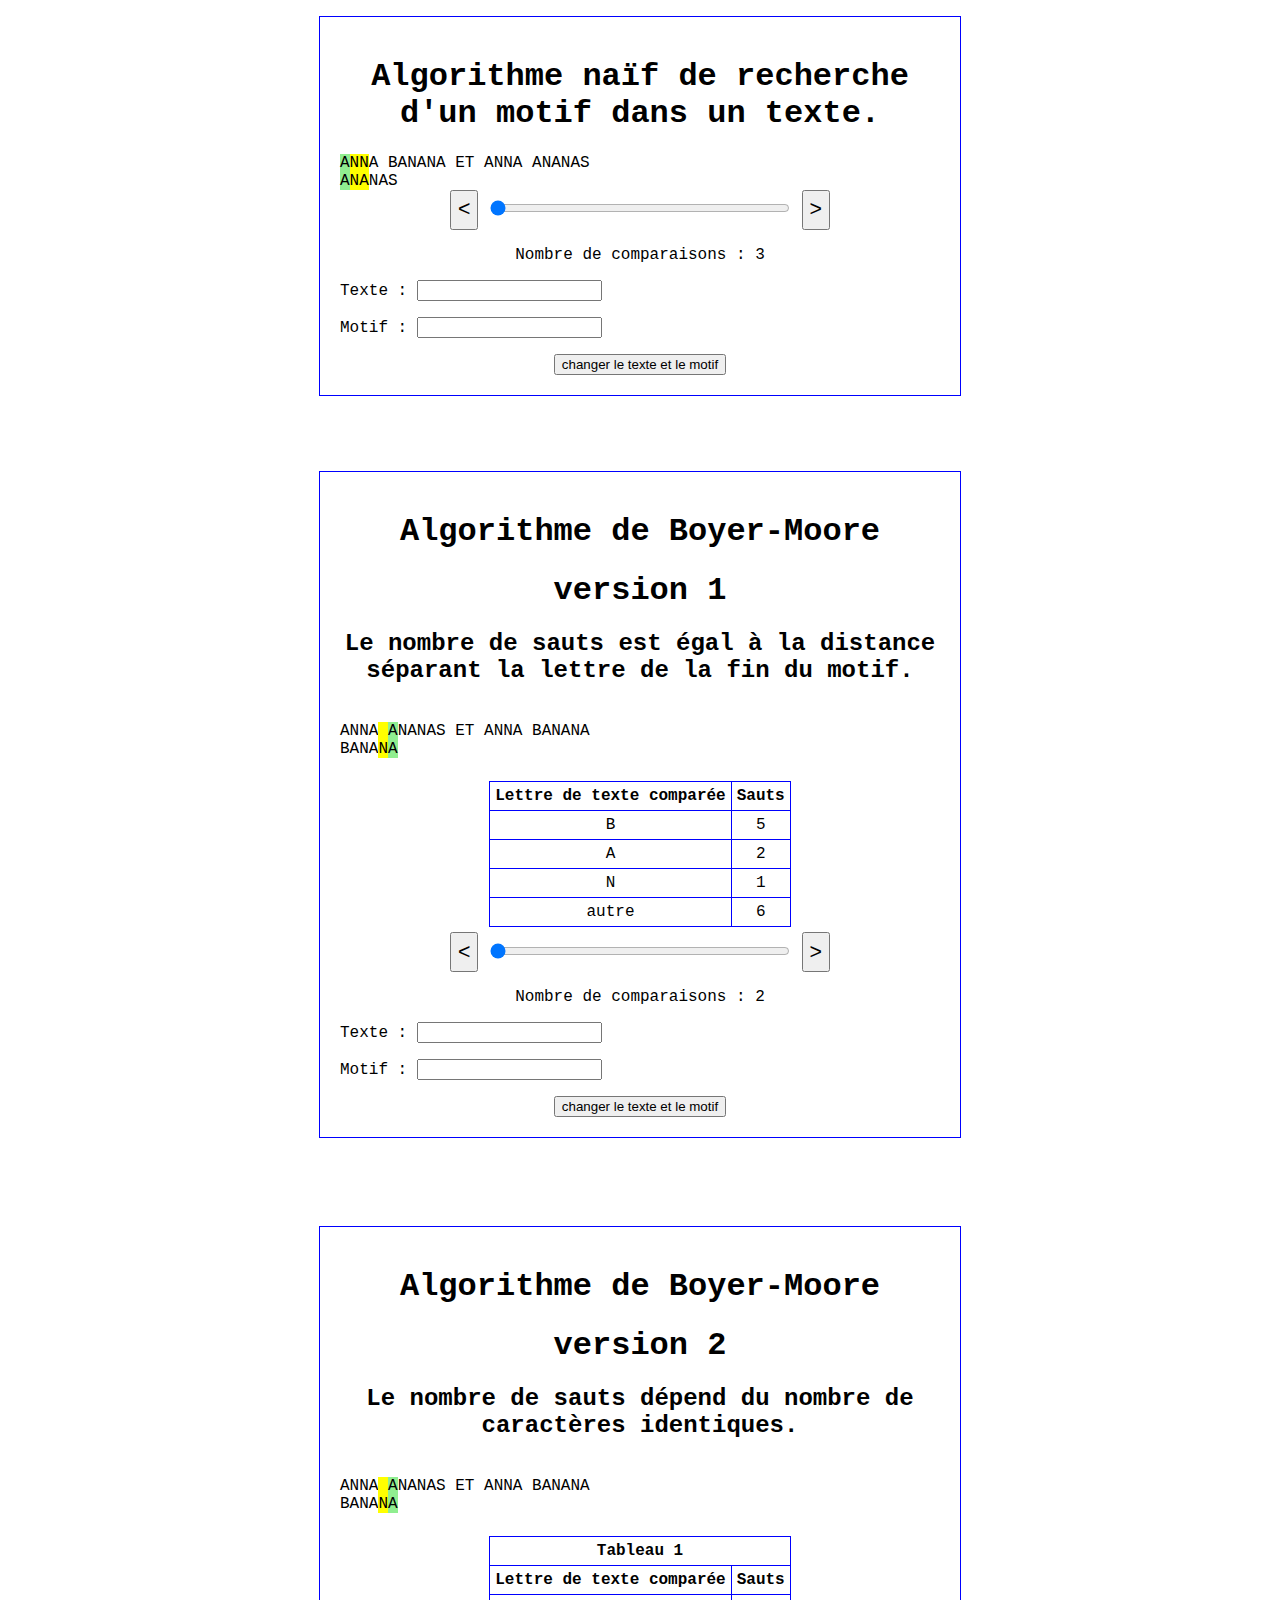
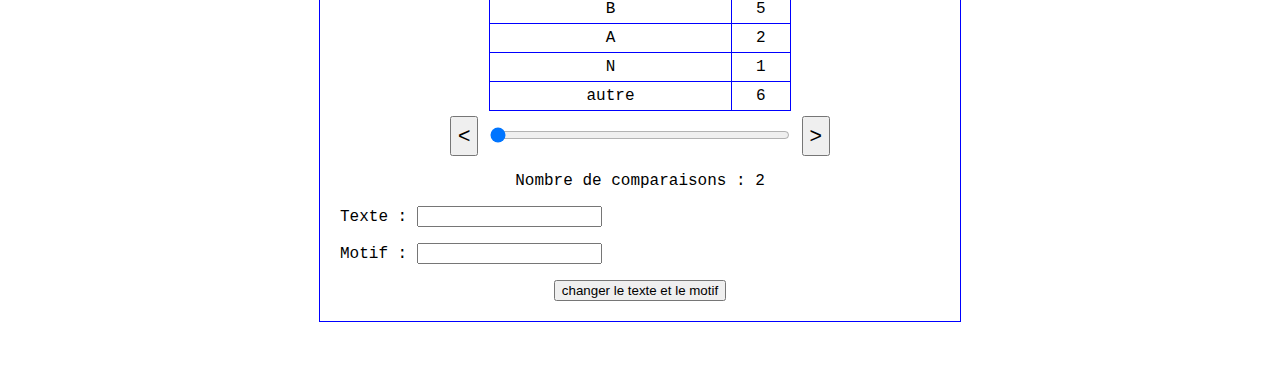
<file: index.html>
<!DOCTYPE html>
<html>
<head>
    <meta charset="UTF-8">
    <title>Recherche textuelle (naïve)</title>
    <link rel="stylesheet" href="style.css"/>
</head>

<body>
    <iframe src="naif.html" width="700" frameborder="0" scrolling="auto" height="450"></iframe>
    <iframe src="version1.html" width="700" frameborder="0" scrolling="auto" height="750"></iframe>
    <iframe src="version2.html" width="700" frameborder="0" scrolling="auto" height="750"></iframe>
</body>
</html>
</file>
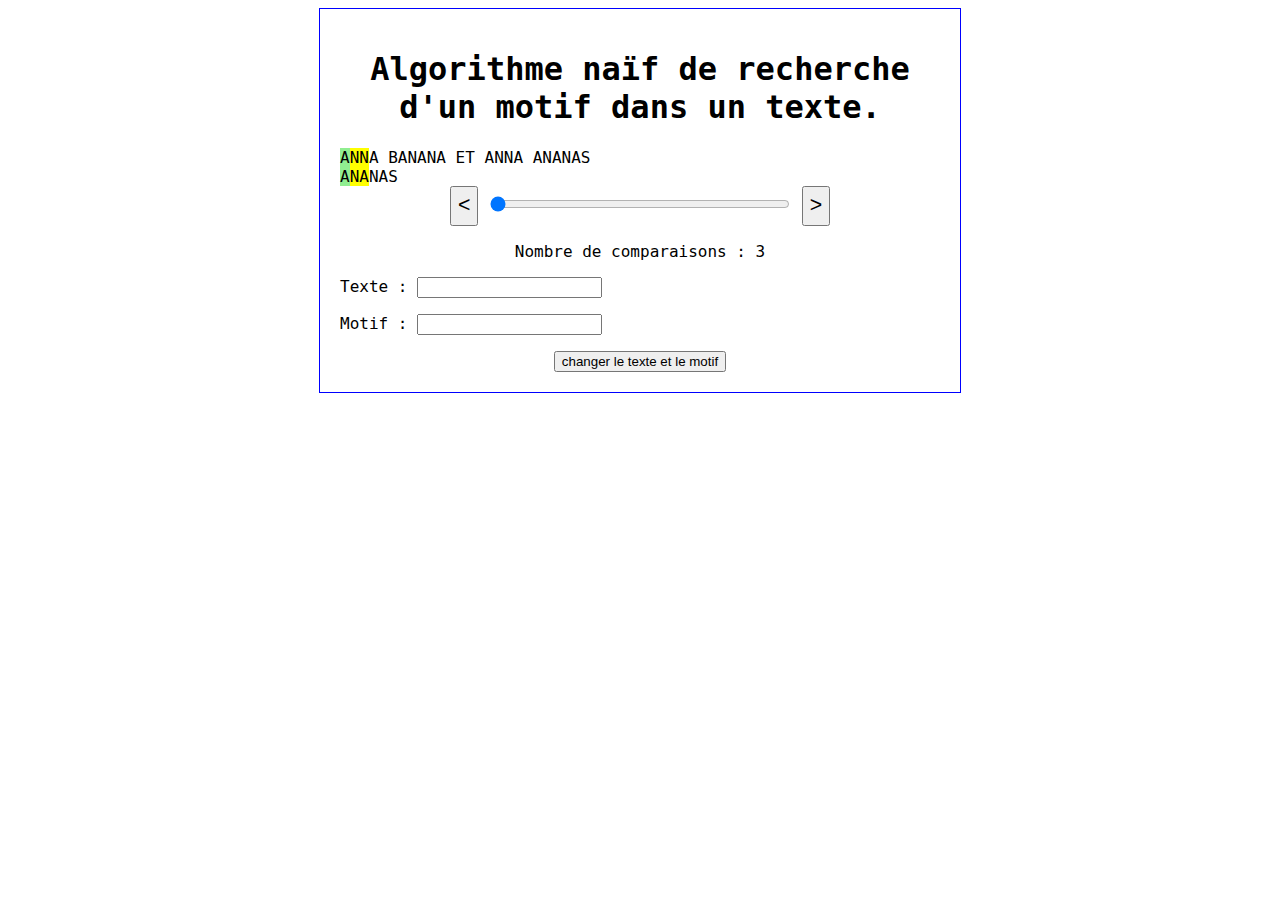
<file: naif.html>
<!DOCTYPE html>
<html>
<head>
    <meta charset="UTF-8">
    <title>Recherche textuelle (naïve)</title>
    <link rel="stylesheet" href="style.css"/>
</head>

<body>
    <div>
        <h1>Algorithme naïf de recherche d'un motif dans un texte.</h1>
        <p id="texte" class="no-margin"></p>
        <p id="motif" class="no-margin"></p>
        <input id="btn-prev" type="button" value="<" class="nav"/>
        <input type="range" id="index" min="0" max="11">
        <input id="btn-next" type="button" value=">" class="nav"/>
        <p class="centrer">Nombre de comparaisons : <span id="nbComparaisons"></span></p>
        <p>
            <label for="changeTexte">Texte :</label>
            <input type="texte" id="changeTexte"/>
        </p>
        <p>
            <label for="changeMotif">Motif :</label>
            <input type="texte" id="changeMotif"/>
        </p>
        <input type="button" value="changer le texte et le motif" id="btnChange"/>
    </div>
    <script language="javascript" src="commun.js"></script>
    <script language="javascript" src="naif.js"></script>
</body>
</html>
</file>
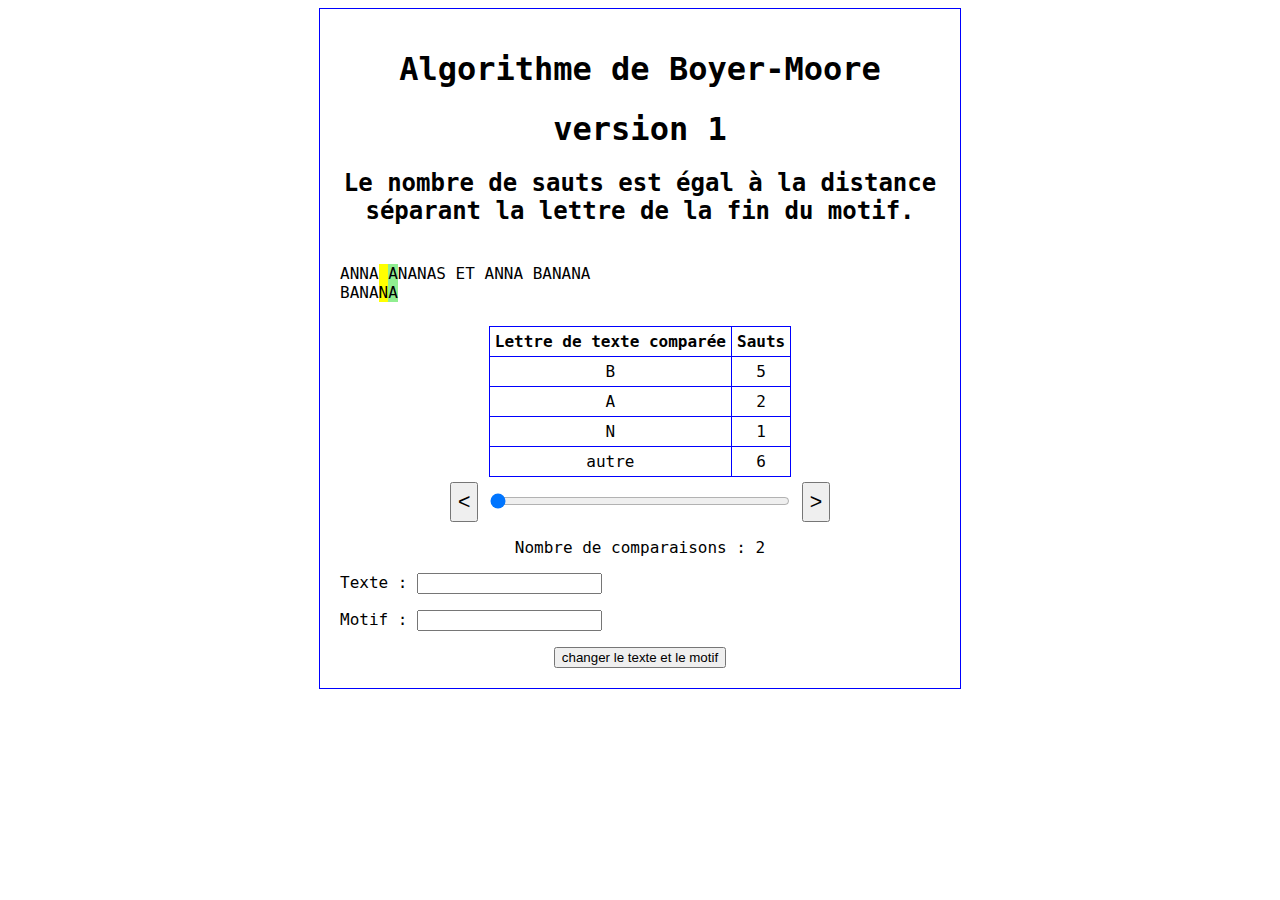
<file: version1.html>
<!DOCTYPE html>
<html>
<head>
    <meta charset="UTF-8">
    <title>Recherche textuelle (Boyer-Moore)</title>
    <link rel="stylesheet" href="style.css"/>
</head>

<body>
    <div>
        <h1>Algorithme de Boyer-Moore</h1>
        <h1>version 1</h1>
        <h2>Le nombre de sauts est égal à la distance séparant la lettre de la fin du motif.</h2>
        <p id="alignHaut" class="no-margin">&nbsp;</p>
        <p id="texte" class="no-margin"></p>
        <p id="motif" class="no-margin"></p>
        <p id="alignBas" class="no-margin">&nbsp;</p>
        <table id="tableSaut"></table>
        <input id="btn-prev" type="button" value="<" class="nav"/>
        <input type="range" id="index" min="0" max="11">
        <input id="btn-next" type="button" value=">" class="nav"/>
        <p class="centrer">Nombre de comparaisons : <span id="nbComparaisons"></span></p>
        <p>
            <label for="changeTexte">Texte :</label>
            <input type="texte" id="changeTexte"/>
        </p>
        <p>
            <label for="changeMotif">Motif :</label>
            <input type="texte" id="changeMotif"/>
        </p>
        <input type="button" value="changer le texte et le motif" id="btnChange"/>
    </div>
    <script language="javascript" src="commun.js"></script>
    <script language="javascript" src="version1.js"></script>
</body>
</html>
</file>
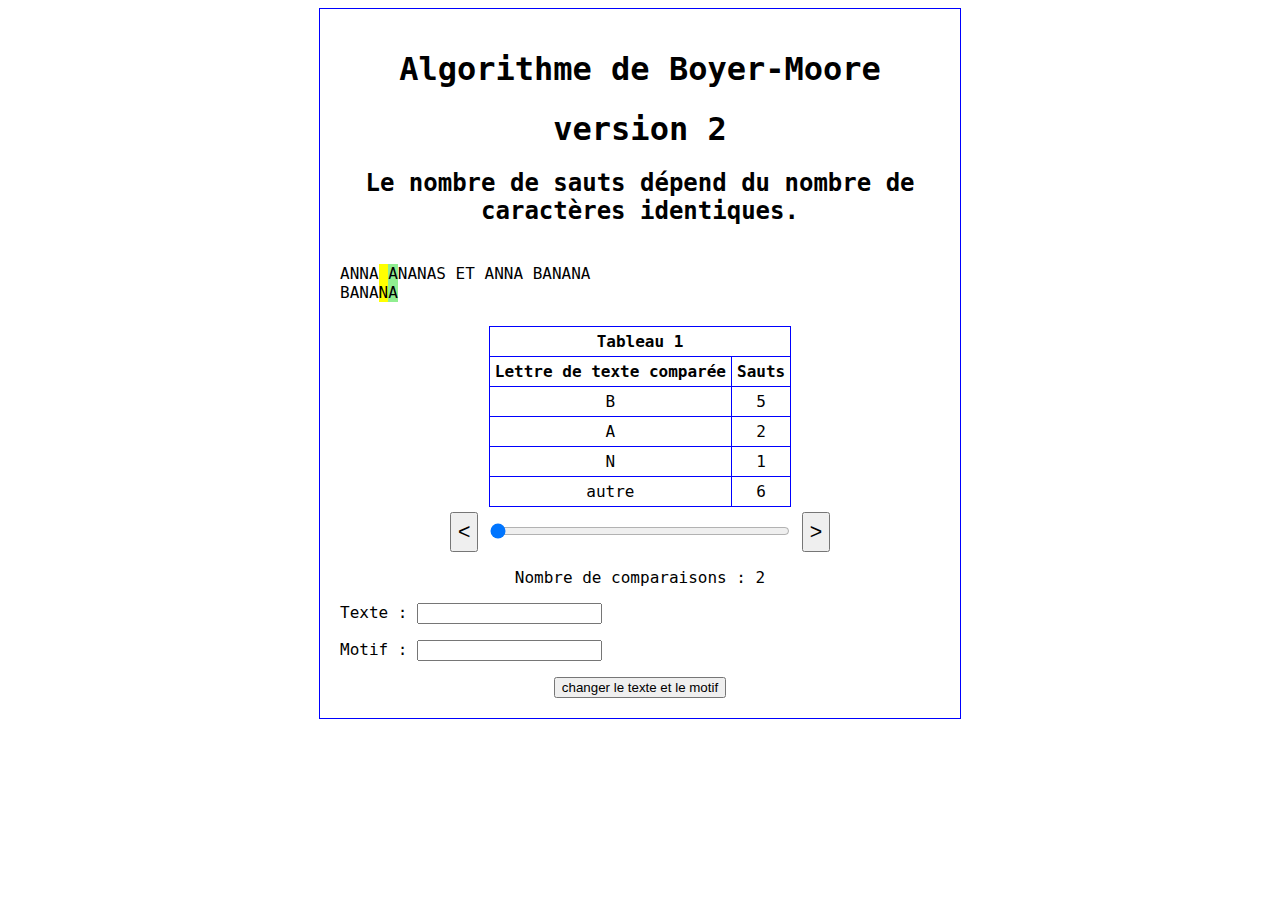
<file: version2.html>
<!DOCTYPE html>
<html>
<head>
    <meta charset="UTF-8">
    <title>Recherche textuelle (Boyer-Moore)</title>
    <link rel="stylesheet" href="style.css"/>
</head>

<body>
    <div>
        <h1>Algorithme de Boyer-Moore</h1>
        <h1>version 2</h1>
        <h2>Le nombre de sauts dépend du nombre de caractères identiques.</h2>
        <p id="alignHaut" class="no-margin">&nbsp;</p>
        <p id="texte" class="no-margin"></p>
        <p id="motif" class="no-margin"></p>
        <p id="alignBas" class="no-margin">&nbsp;</p>
        <table id="tableSaut"></table>
        <input id="btn-prev" type="button" value="<" class="nav"/>
        <input type="range" id="index" min="0" max="11">
        <input id="btn-next" type="button" value=">" class="nav"/>
        <p class="centrer">Nombre de comparaisons : <span id="nbComparaisons"></span></p>
        <p>
            <label for="changeTexte">Texte :</label>
            <input type="texte" id="changeTexte"/>
        </p>
        <p>
            <label for="changeMotif">Motif :</label>
            <input type="texte" id="changeMotif"/>
        </p>
        <input type="button" value="changer le texte et le motif" id="btnChange"/>
    </div>
    <script language="javascript" src="commun.js"></script>
    <script language="javascript" src="version2.js"></script>
</body>
</html>
</file>
<file: style.css>
body {
    font-family: monospace;
    font-size: 12pt;
    background-color: white;
    text-align: center
}

input[type=button].nav {
    height: 40px;
    font-size: 16pt;
}

input[type=range] {
    width: 300px;
}

div {
    display: inline-block;
    width: 600px;
    padding: 20px;
    border: 1px solid blue;
}

p {
    text-align: left;
}

.centrer {
    text-align: center;
}

.orange {
    background-color: orange;
}

.vert {
    background-color: lightgreen;
}

.jaune {
    background-color: yellow;
}

.no-margin {
    margin: 0px;
}

table {
    border-collapse: collapse;
    margin: 5px auto;
}

td, th {
    border: 1px solid blue;
    padding: 5px;
}
</file>
